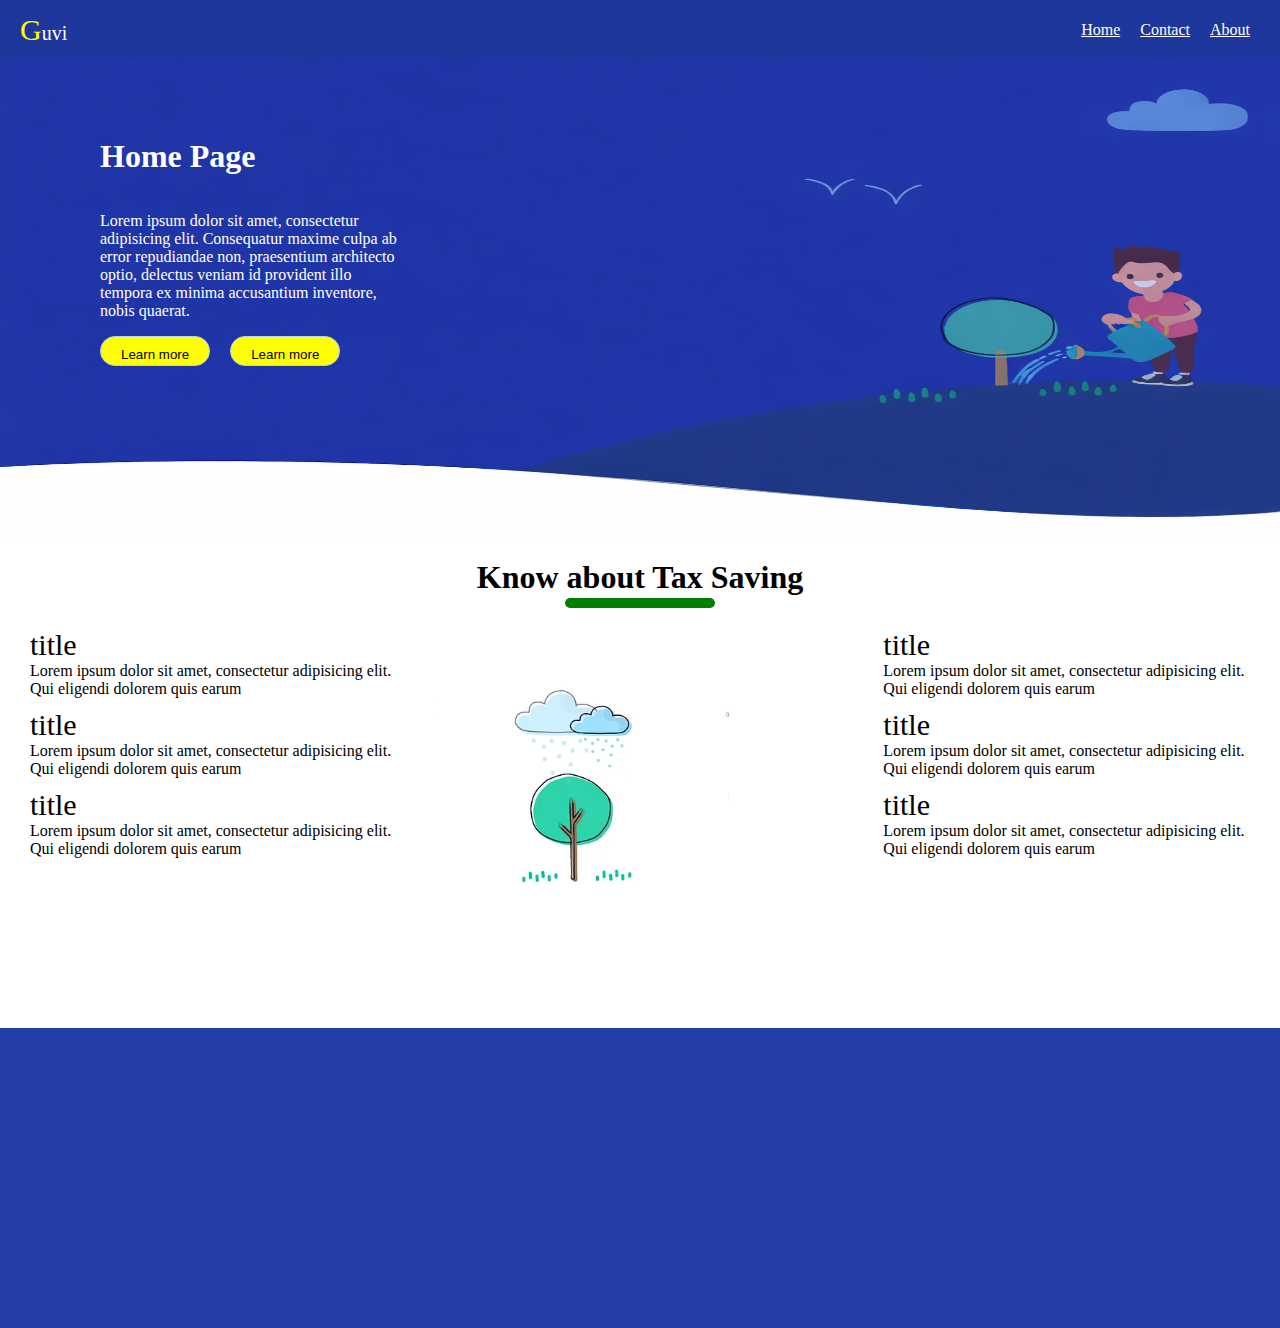
<file: Index.html>
<!DOCTYPE html>
<html lang="en">

<head>
    <meta charset="UTF-8">
    <meta name="viewport" content="width=device-width, initial-scale=1.0">
    <title>Home</title>
    <!-- External Style is used to make reusble style with external file-->
    <link rel="stylesheet" href="style.css">
</head>

<body>
    <header class="header">
        <div class="logo"><span>G</span>uvi</div>
        <div class="menu">
            <div class="menu-item">
                <a href="/Index.html">Home</a>
            </div>
            <div class="menu-item">
                 <a href="/contact.html">Contact</a>
            </div>
            <div class="menu-item">
                 <a href="/about.html">About</a>
            </div>
        </div>
    </header>
    <main class="main">
        <div class="hero">
            <h1 class="title">
                Home Page 
            </h1>
            <p class="description">
                Lorem ipsum dolor sit amet, consectetur adipisicing elit. Consequatur maxime culpa ab error repudiandae
                non, praesentium architecto optio, delectus veniam id provident illo tempora ex minima accusantium
                inventore, nobis quaerat.
            </p>
            <div class="actions">
                <button>Learn more</button>
                <button>Learn more</button>
            </div>
        </div>
        <div class="product">
            <h1 class="title">Know about Tax Saving</h1>
            <div class="line-wrapper">
                <div class="line"></div>
            </div>
        </div>
        <div class="products">
            <div class="row">
                <div class="col col-left">
                    <div class="col-data">
                        <div class="title">title</div>
                        <div class="description">
                            Lorem ipsum dolor sit amet, consectetur adipisicing elit. Qui eligendi dolorem quis earum
                        </div>
                    </div>
                    <div class="col-data">
                        <div class="title">title</div>
                        <div class="description">
                            Lorem ipsum dolor sit amet, consectetur adipisicing elit. Qui eligendi dolorem quis earum
                        </div>
                    </div>
                    <div class="col-data">
                        <div class="title">title</div>
                        <div class="description">
                            Lorem ipsum dolor sit amet, consectetur adipisicing elit. Qui eligendi dolorem quis earum
                        </div>
                    </div>
                </div>
                <div class="col col-center"></div>
                <div class="col col-right">
                    <div class="col-data">
                        <div class="title">title</div>
                        <div class="description">
                            Lorem ipsum dolor sit amet, consectetur adipisicing elit. Qui eligendi dolorem quis earum
                        </div>
                    </div>
                    <div class="col-data">
                        <div class="title">title</div>
                        <div class="description">
                            Lorem ipsum dolor sit amet, consectetur adipisicing elit. Qui eligendi dolorem quis earum
                        </div>
                    </div>
                    <div class="col-data">
                        <div class="title">title</div>
                        <div class="description">
                            Lorem ipsum dolor sit amet, consectetur adipisicing elit. Qui eligendi dolorem quis earum
                        </div>
                    </div>
                </div>
            </div>
        </div>
    </main>
    <footer class="footer"></footer>
</body>

</html>
</file>
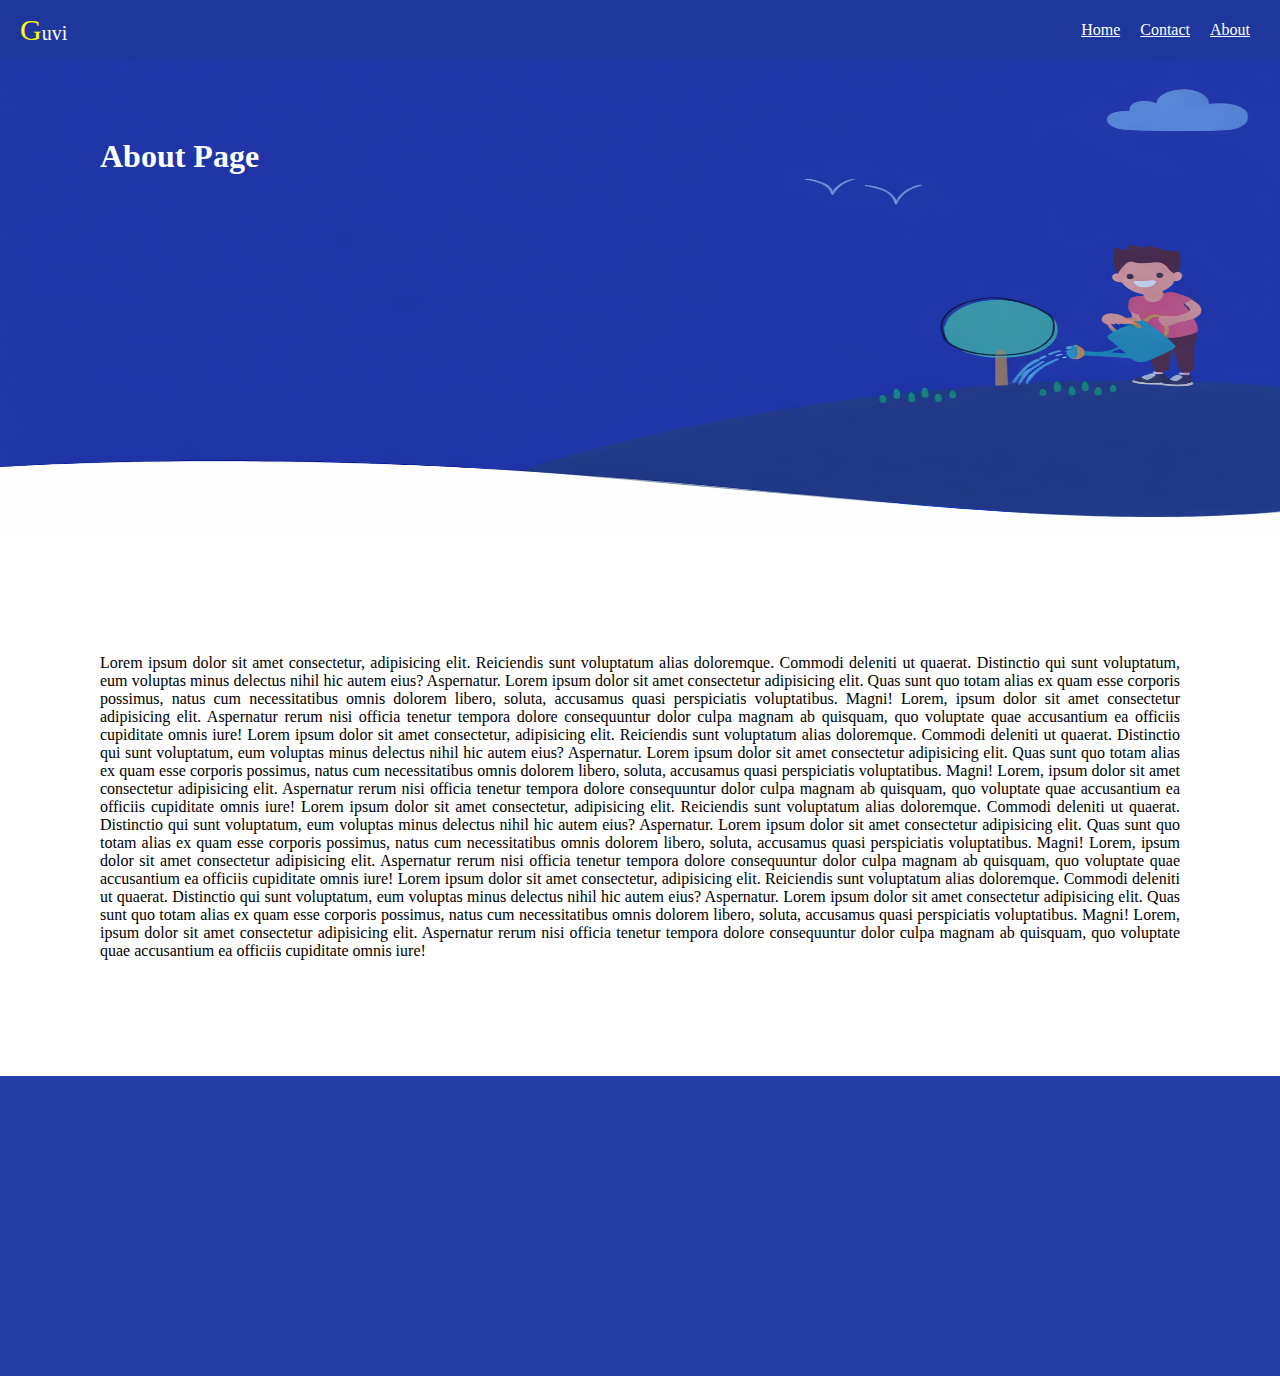
<file: about.html>
<!DOCTYPE html>
<html lang="en">

<head>
    <meta charset="UTF-8">
    <meta name="viewport" content="width=device-width, initial-scale=1.0">
    <title>About</title>
    <!-- External Style is used to make reusble style with external file-->
    <link rel="stylesheet" href="style.css">
</head>

<body>
    <header class="header">
        <div class="logo"><span>G</span>uvi</div>
        <div class="menu">
            <div class="menu-item">
                <a href="/Index.html">Home</a>
            </div>
            <div class="menu-item">
                 <a href="/contact.html">Contact</a>
            </div>
            <div class="menu-item">
                 <a href="/about.html">About</a>
            </div>
        </div>
    </header>
    <main class="main">
        <div class="hero">
            <h1 class="title">
                About Page
            </h1>
        </div>
        <p class="about-content">
            Lorem ipsum dolor sit amet consectetur, adipisicing elit. Reiciendis sunt voluptatum alias doloremque. Commodi deleniti ut quaerat. Distinctio qui sunt voluptatum, eum voluptas minus delectus nihil hic autem eius? Aspernatur.
            Lorem ipsum dolor sit amet consectetur adipisicing elit. Quas sunt quo totam alias ex quam esse corporis possimus, natus cum necessitatibus omnis dolorem libero, soluta, accusamus quasi perspiciatis voluptatibus. Magni!
            Lorem, ipsum dolor sit amet consectetur adipisicing elit. Aspernatur rerum nisi officia tenetur tempora dolore consequuntur dolor culpa magnam ab quisquam, quo voluptate quae accusantium ea officiis cupiditate omnis iure!
              Lorem ipsum dolor sit amet consectetur, adipisicing elit. Reiciendis sunt voluptatum alias doloremque. Commodi deleniti ut quaerat. Distinctio qui sunt voluptatum, eum voluptas minus delectus nihil hic autem eius? Aspernatur.
            Lorem ipsum dolor sit amet consectetur adipisicing elit. Quas sunt quo totam alias ex quam esse corporis possimus, natus cum necessitatibus omnis dolorem libero, soluta, accusamus quasi perspiciatis voluptatibus. Magni!
            Lorem, ipsum dolor sit amet consectetur adipisicing elit. Aspernatur rerum nisi officia tenetur tempora dolore consequuntur dolor culpa magnam ab quisquam, quo voluptate quae accusantium ea officiis cupiditate omnis iure!
        
              Lorem ipsum dolor sit amet consectetur, adipisicing elit. Reiciendis sunt voluptatum alias doloremque. Commodi deleniti ut quaerat. Distinctio qui sunt voluptatum, eum voluptas minus delectus nihil hic autem eius? Aspernatur.
            Lorem ipsum dolor sit amet consectetur adipisicing elit. Quas sunt quo totam alias ex quam esse corporis possimus, natus cum necessitatibus omnis dolorem libero, soluta, accusamus quasi perspiciatis voluptatibus. Magni!
            Lorem, ipsum dolor sit amet consectetur adipisicing elit. Aspernatur rerum nisi officia tenetur tempora dolore consequuntur dolor culpa magnam ab quisquam, quo voluptate quae accusantium ea officiis cupiditate omnis iure!
        
              Lorem ipsum dolor sit amet consectetur, adipisicing elit. Reiciendis sunt voluptatum alias doloremque. Commodi deleniti ut quaerat. Distinctio qui sunt voluptatum, eum voluptas minus delectus nihil hic autem eius? Aspernatur.
            Lorem ipsum dolor sit amet consectetur adipisicing elit. Quas sunt quo totam alias ex quam esse corporis possimus, natus cum necessitatibus omnis dolorem libero, soluta, accusamus quasi perspiciatis voluptatibus. Magni!
            Lorem, ipsum dolor sit amet consectetur adipisicing elit. Aspernatur rerum nisi officia tenetur tempora dolore consequuntur dolor culpa magnam ab quisquam, quo voluptate quae accusantium ea officiis cupiditate omnis iure!
        
        </p>
    </main>
    <footer class="footer"></footer>
</body>

</html>
</file>
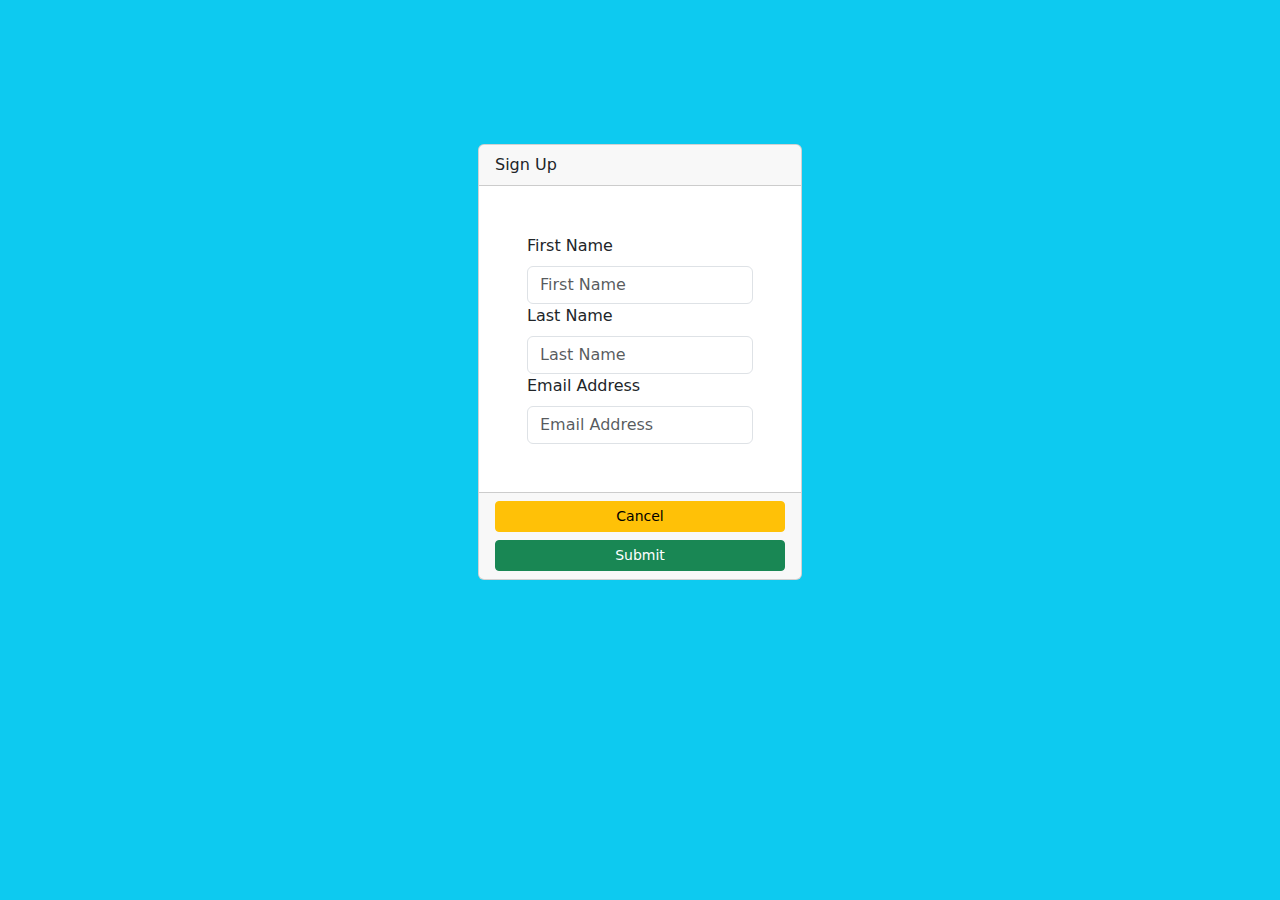
<file: bootstrap.html>
<!DOCTYPE html>
<html lang="en">

<head>
    <meta charset="UTF-8">
    <meta name="viewport" content="width=device-width, initial-scale=1.0">
    <title>Document</title>
    <link rel="stylesheet" href="https://cdn.jsdelivr.net/npm/bootstrap@5.3.8/dist/css/bootstrap.min.css">
</head>

<body class="bg-info">
   <div class="container">
     <div class="row p-5">
        <div class="col-sm-12 col-md-6 col-lg-4"></div>
        <div class="col-sm-12 col-md-6 col-lg-4 pt-5">
            <div class="card mt-5">
                <div class="card-header">Sign Up</div>
                <div class="card-main p-5">
                    <div class="form-group">
                        <label for="" class="form-label">First Name</label>
                        <input class="form-control" placeholder="First Name" />
                    </div>
                    <div class="form-group">
                        <label for="" class="form-label">Last Name</label>
                        <input class="form-control" placeholder="Last Name" />
                    </div>
                    <div class="form-group">
                        <label for="" class="form-label">Email Address</label>
                        <input class="form-control" placeholder="Email Address" />
                    </div>
                </div>
                <div class="card-footer d-flex flex-column">
                    <button class="btn btn-sm btn-warning mb-2">Cancel</button>
                    <button class="btn btn-sm btn-success">Submit</button>
                </div>
            </div>
        </div>
        <div class="col-sm-12 col-md-6 col-lg-4"></div>
    </div>
   </div>
</body>

</html>
</file>
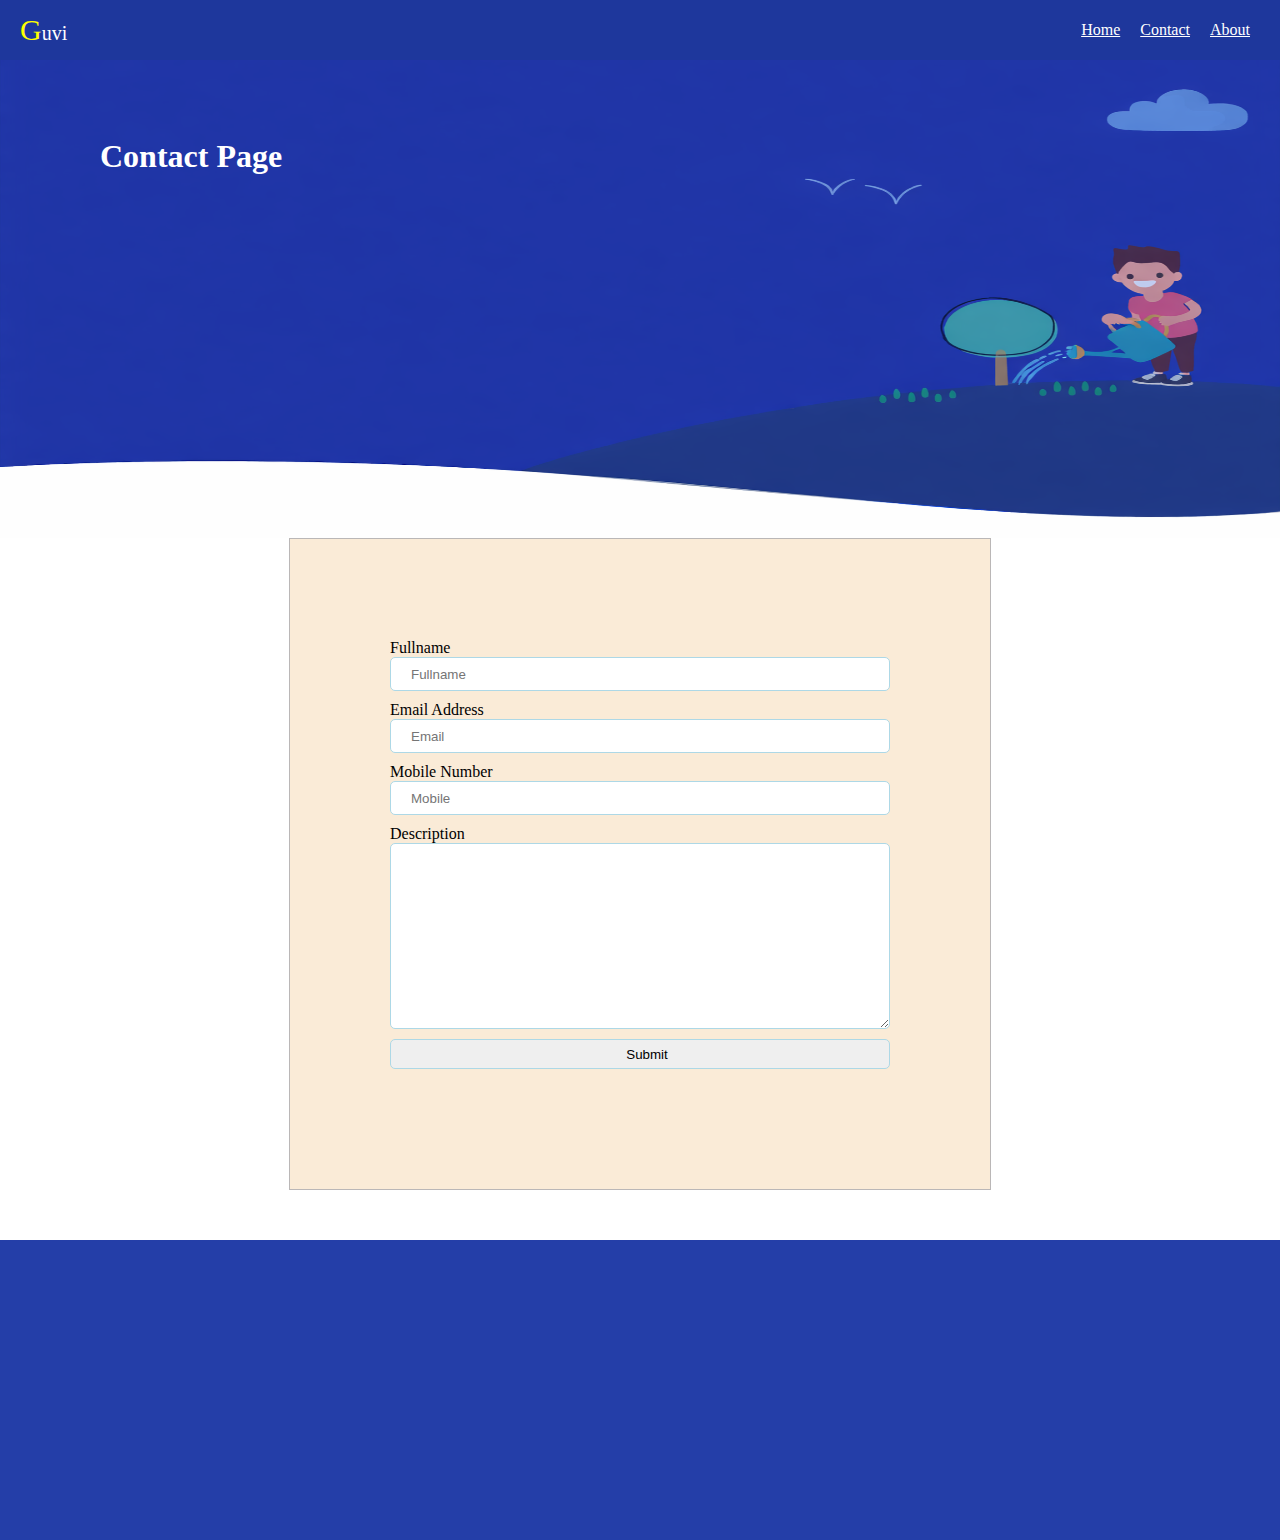
<file: contact.html>
<!DOCTYPE html>
<html lang="en">

<head>
    <meta charset="UTF-8">
    <meta name="viewport" content="width=device-width, initial-scale=1.0">
    <title>Contact</title>
    <!-- External Style is used to make reusble style with external file-->
    <link rel="stylesheet" href="style.css">
</head>

<body>
    <header class="header">
        <div class="logo"><span>G</span>uvi</div>
        <div class="menu">
            <div class="menu-item">
                <a href="/Index.html">Home</a>
            </div>
            <div class="menu-item">
                 <a href="/contact.html">Contact</a>
            </div>
            <div class="menu-item">
                 <a href="/about.html">About</a>
            </div>
        </div>
    </header>
    <main class="main">
        <div class="hero">
            <h1 class="title">
                Contact Page
            </h1>
        </div>
        <div class="contact-form">
            <div class="form-group">
                <label for="">Fullname</label>
                <input type="text" placeholder="Fullname" />
            </div>
            <div class="form-group">
                <label for="">Email Address</label>
                <input type="email" placeholder="Email" />
            </div>
            <div class="form-group">
                <label for="">Mobile Number</label>
                <input type="text" placeholder="Mobile" />
            </div>
            <div class="form-group">
                <label for="">Description</label>
                <textarea></textarea>
            </div>
            <div class="form-group">
                <label for=""></label>
                <button>Submit</button>
            </div>
        </div>
    </main>
    <footer class="footer"></footer>
</body>

</html>
</file>
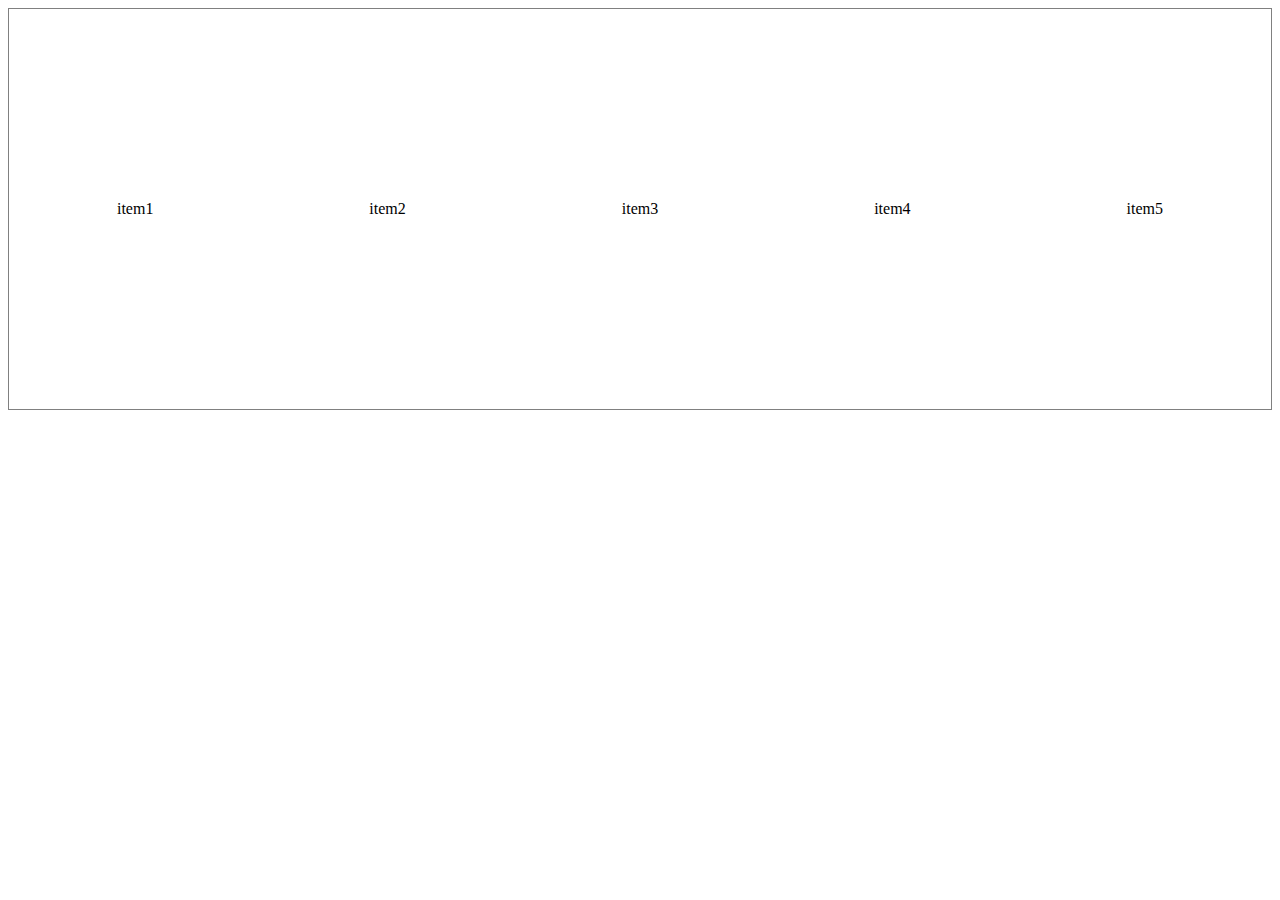
<file: test.html>
<!DOCTYPE html>
<html lang="en">

<head>
    <meta charset="UTF-8">
    <meta name="viewport" content="width=device-width, initial-scale=1.0">
    <title>Document</title>
</head>

<body>



    <div style="
        border:1px solid gray; 
        height:400px; 
        display: flex;
        flex-direction: row;
        justify-content:space-around;
        align-items: center;
        ">
        <div>item1</div>
        <div>item2</div>
        <div>item3</div>
        <div>item4</div>
        <div>item5</div>
    </div>
</body>

</html>
</file>
<file: style.css>
body {
    margin: 0;
}

.header {
    height: 60px;
    position: fixed;
    width: 100%;
    background-color: #1e379c;
    display: flex;
    flex-direction: row;
    align-items: center;
}

.header .logo {
    color: white;
    margin-right: auto;
    margin-left: 20px;
    font-size: 20px;
}
.header .logo span {
    font-size: 30px;
    color: yellow;
    font-weight: 900px;
}

.header .menu {
    color: white;
    display: flex;
    align-items: center;
    margin-right: 20px;
}

.header .menu .menu-item {
    margin-left:10px;
    margin-right:10px;
}

.header .menu .menu-item a {
    color: white;
}

.main {
    width: 100%;
    padding-top: 38px;
}

.main .hero {
    height: 500px;
    background-image: url(./hero.png);
    background-size: 100% 500px;
    display: flex;
    flex-direction: column;
}

.main .hero .title {
    margin-top: 100px;
    margin-left: 100px;
    color: white;
}

.main .hero .description {
    color: white;
    width: 300px;
}
.main .hero .description {
    color: white;
    margin-left: 100px;
}

.actions {
    display: flex;
    margin-left: 100px;
}

.actions button {
    background-color: yellow;
    border-radius: 20px;
    padding: 10px 20px 10px 20px;
    margin-right: 20px;
}

.footer {
    height: 300px;
    width: 100%;
    background-color: #243EA8;
}

.product .title {
    text-align: center;
}
.product .line-wrapper {
    width: 100%;
}
.product .line-wrapper .line {
    height: 10px;
    width: 150px;
    background-color: green;
    border-radius: 10px;
    margin: auto;
    margin-top: -20px;
}

.products .row {
  display: flex;
}

.products .row .col {
    height: 400px;
    width: calc(100% - 40px);
    margin: 10px;
}

.col-center {
    background-image: url(./image.png);
    background-repeat: no-repeat;
}

.col-data {
    margin: 10px 20px ;
}

.col-data .title {
    font-size: 30px;
}

.contact-form {
    width: 500px;
    height: 450px;
    border: 1px solid rgb(186, 183, 183);
    margin: auto;
    margin-bottom: 50px;
    background-color: antiquewhite;
    padding: 100px;
} 

.contact-form .form-group {
    display: flex;
    flex-direction: column;
    padding-bottom: 10px;
}

.contact-form .form-group input, textarea, button {
    border-radius: 5px;
    height: 30px;
    border: 1px solid lightblue;
    padding-left: 20px;
}

.contact-form .form-group textarea {
    height: 180px;
}

.about-content {
    text-align: justify;
    padding: 100px;
}
</file>
